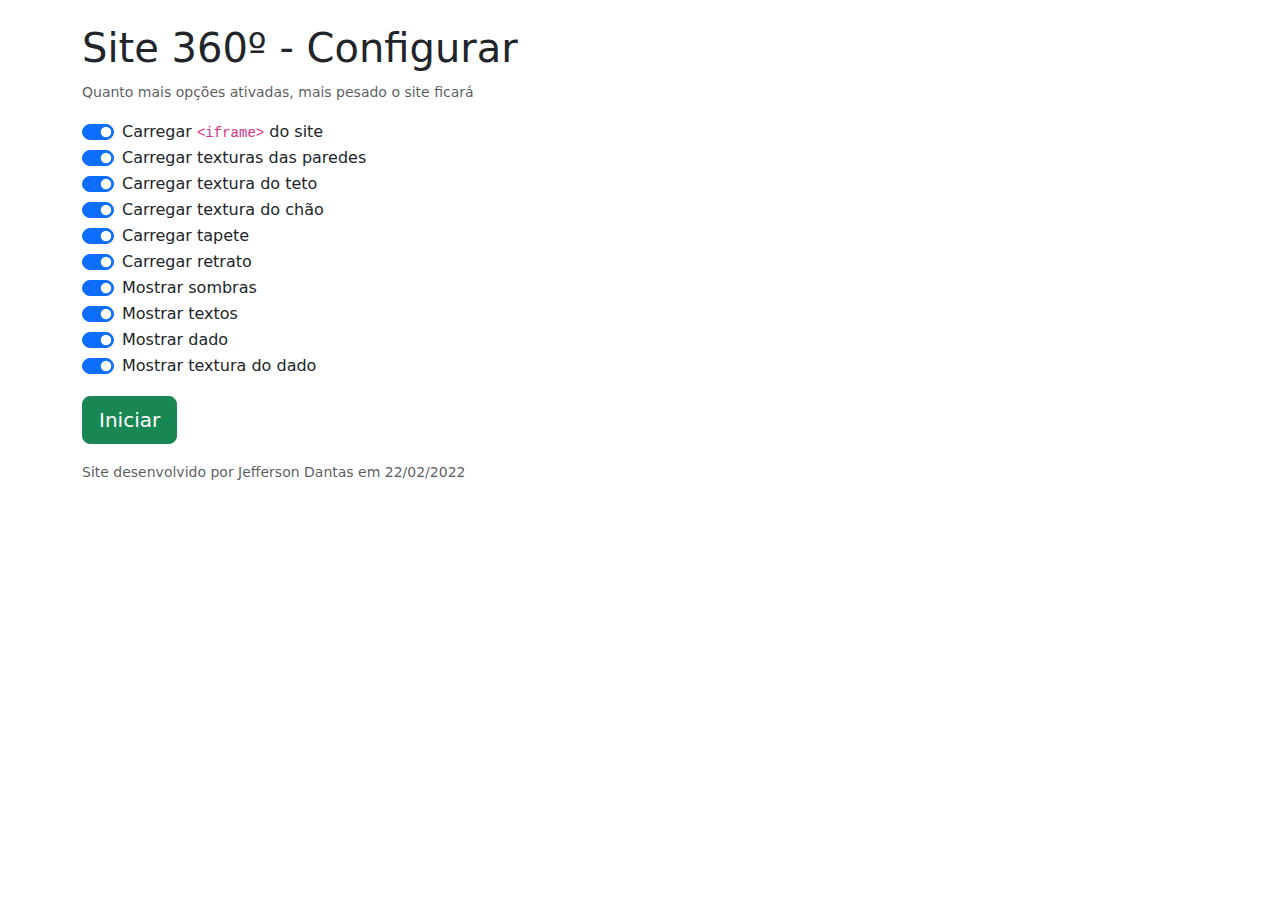
<file: index.html>
<!DOCTYPE html>
<html lang="pt-BR">

<head>
	<meta charset="UTF-8">
	<meta name="viewport" content="width=device-width, user-scalable=0">
	<title>Site 360º - Configurar</title>
	<link rel="stylesheet" href="https://cdn.jsdelivr.net/npm/bootstrap@5.1.3/dist/css/bootstrap.min.css">
</head>

<body>
	<div class="container my-4">
		<h1>Site 360º - Configurar</h1>
		<small class="text-muted">Quanto mais opções ativadas, mais pesado o site ficará</small>

		<form class="my-3" action="room.html" method="GET">
			<label class="form-check form-switch">
				<input class="form-check-input" type="checkbox" name="iframe" checked>
				<span class="form-check-label">Carregar <code>&lt;iframe&gt;</code> do site</span>
			</label>
			<label class="form-check form-switch">
				<input class="form-check-input" type="checkbox" name="wallTexture" checked>
				<span class="form-check-label">Carregar texturas das paredes</span>
			</label>
			<label class="form-check form-switch">
				<input class="form-check-input" type="checkbox" name="roofTexture" checked>
				<span class="form-check-label">Carregar textura do teto</span>
			</label>
			<label class="form-check form-switch">
				<input class="form-check-input" type="checkbox" name="floorTexture" checked>
				<span class="form-check-label">Carregar textura do chão</span>
			</label>
			<label class="form-check form-switch">
				<input class="form-check-input" type="checkbox" name="carpet" checked>
				<span class="form-check-label">Carregar tapete</span>
			</label>
			<label class="form-check form-switch">
				<input class="form-check-input" type="checkbox" name="photo" checked>
				<span class="form-check-label">Carregar retrato</span>
			</label>
			<label class="form-check form-switch">
				<input class="form-check-input" type="checkbox" name="shadows" checked>
				<span class="form-check-label">Mostrar sombras</span>
			</label>
			<label class="form-check form-switch">
				<input class="form-check-input" type="checkbox" name="texts" checked>
				<span class="form-check-label">Mostrar textos</span>
			</label>
			<label class="form-check form-switch">
				<input class="form-check-input" type="checkbox" name="dice" checked>
				<span class="form-check-label">Mostrar dado</span>
			</label>
			<label class="form-check form-switch">
				<input class="form-check-input" type="checkbox" name="diceTexture" checked>
				<span class="form-check-label">Mostrar textura do dado</span>
			</label>

			<button type="submit" class="btn btn-success btn-lg mt-3">Iniciar</button>
		</form>

		<small class="text-muted">Site desenvolvido por Jefferson Dantas em 22/02/2022</small>
	</div>

	<script src="settings.js"></script>
</body>
</html>
</file>
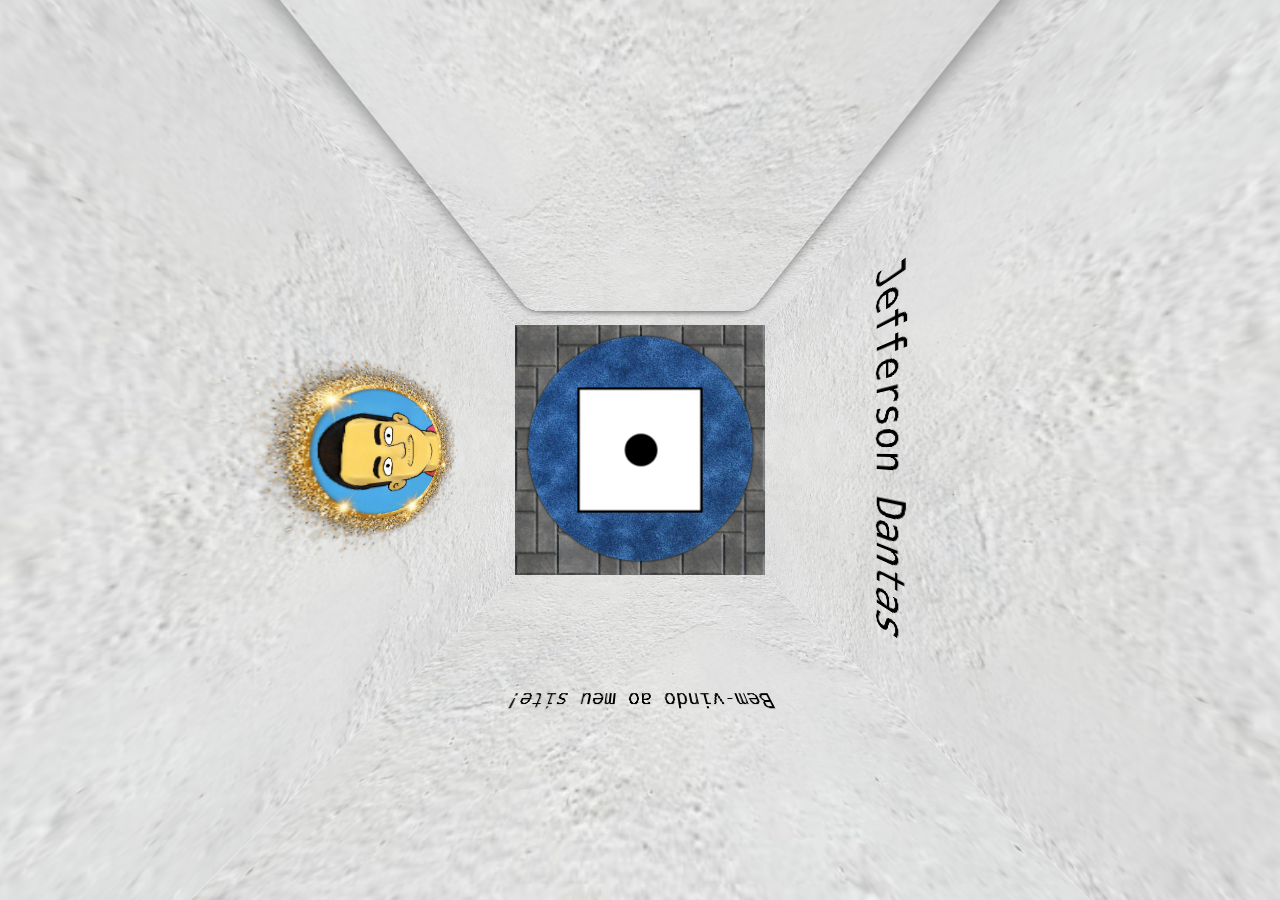
<file: room.html>
<!DOCTYPE html>
<html lang="pt-BR">

<head>
	<meta charset="utf-8">
	<meta name="viewport" content="width=device-width, user-scalable=0">
	<title>Site 360º</title>
	<link href="style.css" rel="stylesheet">
</head>

<body>
	<div class="loading">
		Carregando imagens (<span class="loading-progress">0</span>/<span class="loading-total">0</span>)
	</div>
	<div class="scene hidden">
		<div class="cube">
			<div class="cube-face front"></div>
			<div class="cube-face bottom">
				<span class="text" style="color: black; font-family: monospace; font-size: 20px;">Bem-vindo ao meu site!</span>
			</div>
			<div class="cube-face right">
				<span class="text" style="color: black; font-family: monospace;">Jefferson Dantas</span>
			</div>
			<div class="cube-face left">
				<img src="img/photo.png" class="photo" style="filter: drop-shadow(0px 0px 1px black); width: 200px; height: 200px;">
			</div>
			<div class="cube-face top">
				<iframe src="https://www.jeffersondantas.repl.co/" style="width: 80%; height: 80%; border: none; box-shadow: 0 5px 20px rgb(0 0 0 / 50%); border-radius: 20px;"></iframe>
			</div>
			<div class="cube-face back">
				<img src="img/carpet.png" class="carpet" style="filter: drop-shadow(0px 0px 2px black);">
			</div>


			<div class="cube-face sm front"></div>
			<div class="cube-face sm bottom"></div>
			<div class="cube-face sm right"></div>
			<div class="cube-face sm left"></div>
			<div class="cube-face sm top"></div>
			<div class="cube-face sm back"></div>
		</div>
	</div>

	<canvas></canvas>
	<script src="script.js"></script>
</body>

</html>
</file>
<file: style.css>
:root {
	--size: 500px;
}

* {
	user-select: none;
}

body {
	height: 100vh;
	margin: 0;
	display: flex;
	align-items: center;
	justify-content: center;
	overflow: hidden;
	overscroll-behavior: contain;
	font-family: sans-serif;
}

canvas {
	position: absolute;
	left: 0;
	top: 0;
	width: 100%;
	height: 100%;
	opacity: 0;
	user-select: none;
	pointer-events: none;
}

.scene {
  width: var(--size);
  height: var(--size);
  perspective: calc(var(--size) / 2);
	position: fixed;
	left: 50%;
	top: 50%;
	transform: translate(-50%, -50%);
}

.cube {
  width: 100%;
  height: 100%;
  transform-style: preserve-3d;
}

.cube-face {
  width: var(--size);
  height: var(--size);
  position: absolute;
  display: flex;
  align-items: center;
  justify-content: center;
  font-size: 3em;
  font-family: sans-serif;
  color: white;
	background-size: cover;
}

body.shadows .cube-face {
	box-shadow: inset 0 0 5px rgba(0,0,0,0.2), inset 0 0 65px rgba(0,0,0,0.3);
}

.cube-face.sm {
	background-size: cover !important;
  width: 100px;
  height: 100px;
  font-size: 2em;
  top: 200px;
  left: 200px;
}

/* Faces do cubo */
.cube-face.front {
	background-color: #ff000088;
	transform: rotateY(0deg) rotateZ(180deg) scaleX(-1) translateZ(250px);
}
.cube-face.back {
	background-color: #00ff0088;
	transform: rotateY(180deg) rotateZ(0deg) scaleX(-1) translateZ(250px);
}
.cube-face.right {
	background-color: #0000ff88;
	transform: rotateY(90deg) rotateZ(-90deg) scaleX(-1) translateZ(250px);
}
.cube-face.left {
	background-color: #ffff0088;
	transform: rotateY(-90deg) rotateZ(90deg) scaleX(-1) translateZ(250px);
}
.cube-face.top {
	background-color: #ff00ff88;
	transform: rotateX(90deg) rotateZ(180deg) scaleX(-1) translateZ(250px);
}
.cube-face.bottom {
	background: #00ffff88;
	transform: rotateX(-90deg) rotateZ(0deg) scaleX(-1) translateZ(250px);
}

/* Faces do dado */
.cube-face.sm.front {
	background-color: #00ffff88;
	transform: rotateY(0deg) translateZ(50px);
}
.cube-face.sm.back {
	background-color: #ff00ff88;
	transform: rotateY(180deg) translateZ(50px);
}
.cube-face.sm.right {
	background-color: #ffff0088;
	transform: rotateY( 90deg) translateZ(50px);
}
.cube-face.sm.left {
	background-color: #0000ff88;
	transform: rotateY(-90deg) translateZ(50px);
}
.cube-face.sm.top {
	background-color: #00ff0088;
	transform: rotateX(90deg) translateZ(50px);
}
.cube-face.sm.bottom {
	background-color: #ff000088;
	transform: rotateX(-90deg) translateZ(50px);
}

/* Texturas */
body.roof-texture .cube-face.front {
	background-image: url('img/roof.jpg');
}
body.floor-texture .cube-face.back {
	background-image: url('img/floor.jpg');
}
body.wall-texture .cube-face.top,
body.wall-texture .cube-face.bottom,
body.wall-texture .cube-face.left,
body.wall-texture .cube-face.right {
	background-image: url('img/wall.jpg');
}
body.dice-texture .cube-face.sm.front {
	background-image: url('img/dice1.svg');
}
body.dice-texture .cube-face.sm.back {
	background-image: url('img/dice6.svg');
}
body.dice-texture .cube-face.sm.right {
	background-image: url('img/dice2.svg');
}
body.dice-texture .cube-face.sm.left {
	background-image: url('img/dice5.svg');
}
body.dice-texture .cube-face.sm.top {
	background-image: url('img/dice3.svg');
}
body.dice-texture .cube-face.sm.bottom {
	background-image: url('img/dice4.svg');
}

.hidden {
	display: none !important;
}
</file>
